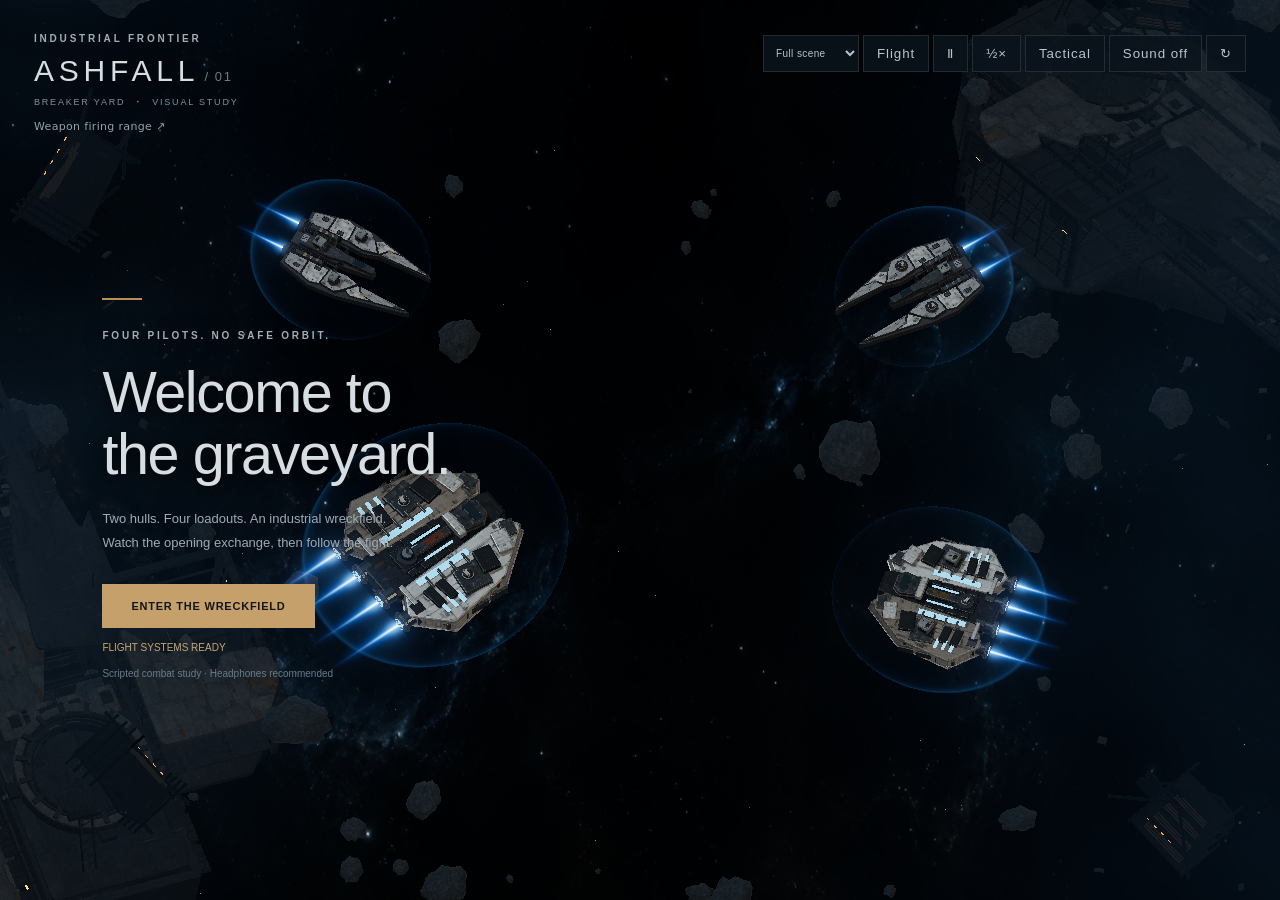
<file: index.html>
<!doctype html>
<html lang="en">
  <head>
    <meta charset="utf-8" />
    <meta name="viewport" content="width=device-width,initial-scale=1" />
    <meta name="theme-color" content="#080e14" />
    <title>Ashfall — Industrial Frontier</title>
    <link rel="stylesheet" href="./style.css" />
    <script type="importmap">
      { "imports": { "three": "./vendor/three.module.js", "three/addons/": "./vendor/addons/" } }
    </script>
  </head>
  <body>
    <main id="stage" aria-label="Live three-dimensional space combat"></main>
    <header class="hud">
      <div class="brand">
        <span class="eyebrow">INDUSTRIAL FRONTIER</span>
        <h1>ASHFALL<span> / 01</span></h1>
        <p>BREAKER YARD <b>·</b> VISUAL STUDY</p>
        <a class="asset-review" href="./weapon-range.html">Weapon firing range ↗</a>
      </div>
      <div class="top-right">
        <div id="clock">00:00 <span>SCENE TIME</span></div>
        <nav aria-label="Scene controls">
          <select id="pass" aria-label="Art pass">
            <option value="all">Full scene</option>
            <option value="environment">Background</option>
            <option value="thrusters">Thrusters</option>
            <option value="shields">Shields</option>
            <option value="armor">Armor / hull</option>
            <option value="weapons">Weapons</option>
          </select>
          <button
            id="flight"
            aria-pressed="false"
            title="Move ships around one another; turn off to hold their positions"
          >
            Flight
          </button>
          <button id="pause" title="Pause or resume · Space" aria-label="Pause">Ⅱ</button>
          <button id="slow" aria-pressed="false">½×</button>
          <button id="camera">Tactical</button>
          <button id="sound" aria-pressed="false">Sound off</button>
          <button id="reset" title="Restart engagement · R">↻</button>
        </nav>
      </div>
    </header>
    <div id="feed" class="hud" aria-live="polite"></div>
    <div id="intro">
      <div class="intro-rule"></div>
      <span class="eyebrow">FOUR PILOTS. NO SAFE ORBIT.</span>
      <h2>Welcome to<br />the graveyard.</h2>
      <p>
        Two hulls. Four loadouts. An industrial wreckfield.<br />Watch the opening exchange, then
        follow the fight.
      </p>
      <button id="begin" disabled>Preparing ships…</button>
      <div id="loading" role="status">Loading flight assets</div>
      <small>Scripted combat study · Headphones recommended</small>
    </div>
    <footer class="hud">
      <div class="roster" id="roster" aria-label="Follow a pilot"></div>
      <div class="footer-line">
        <span id="engagement">AUTONOMOUS FLIGHT / ALL VS ALL</span
        ><span>SCROLL TO ZOOM <i>·</i> SPACE PAUSE <i>·</i> C CAMERA <i>·</i> H HIDE UI</span>
      </div>
    </footer>
    <div id="error" role="alert" hidden></div>
    <script type="module" src="./main.js?v=flight-20260907"></script>
  </body>
</html>
</file>
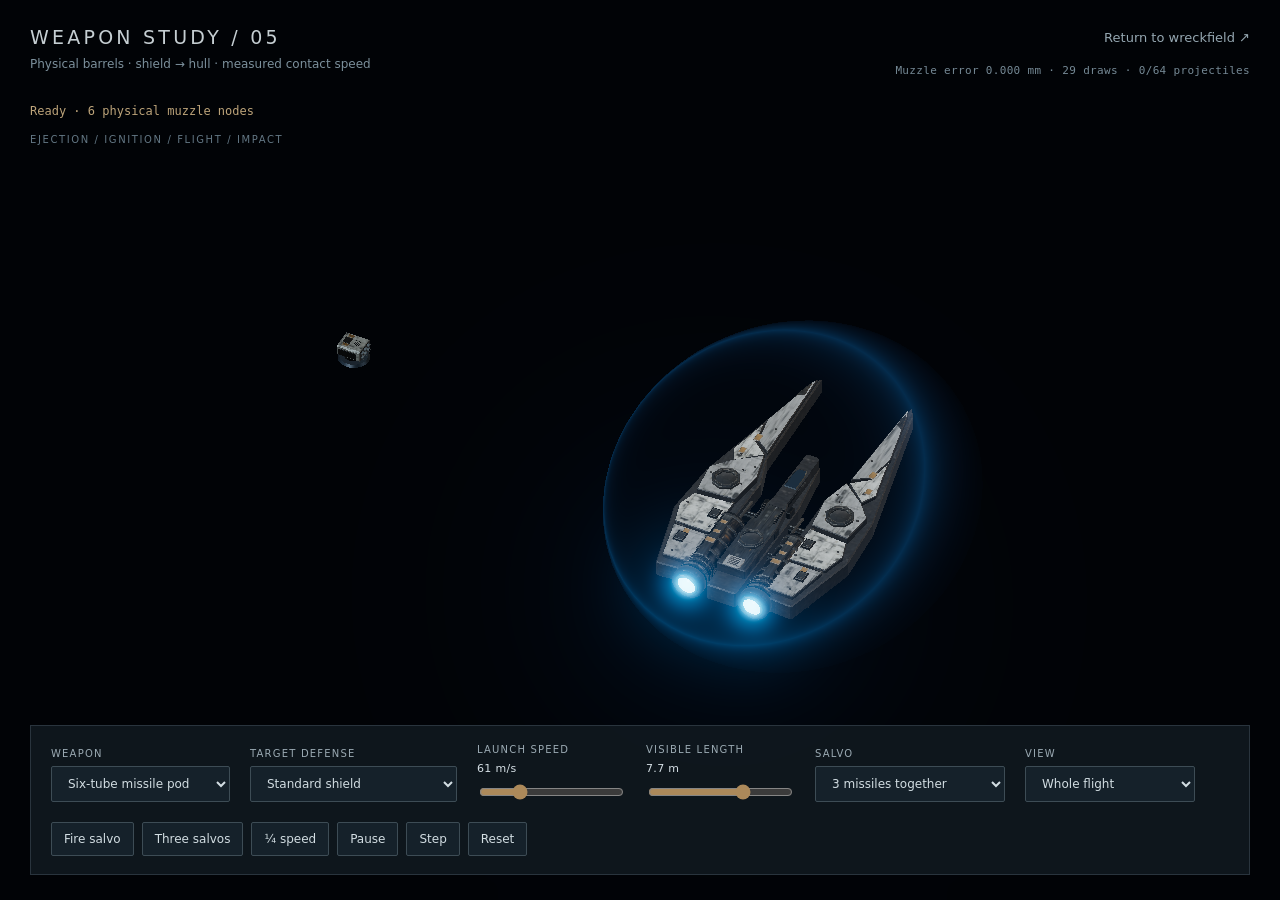
<file: weapon-range.html>
<!doctype html>
<html lang="en">
  <head>
    <meta charset="utf-8" />
    <meta name="viewport" content="width=device-width,initial-scale=1" />
    <title>Ashfall / weapon range</title>
    <script type="importmap">
      { "imports": { "three": "./vendor/three.module.js", "three/addons/": "./vendor/addons/" } }
    </script>
    <style>
      * {
        box-sizing: border-box;
      }
      body {
        margin: 0;
        background: #091016;
        color: #c5ced2;
        font:
          13px system-ui,
          sans-serif;
        overflow: hidden;
      }
      canvas {
        display: block;
      }
      header {
        position: absolute;
        top: 26px;
        left: 30px;
        pointer-events: none;
      }
      h1 {
        font-size: 19px;
        letter-spacing: 0.17em;
        font-weight: 500;
        margin: 0 0 9px;
      }
      header p {
        color: #7c909c;
        margin: 0;
        font-size: 12px;
      }
      .back {
        position: absolute;
        right: 30px;
        top: 30px;
        color: #95a7b1;
        text-decoration: none;
      }
      .panel {
        position: absolute;
        bottom: 25px;
        left: 30px;
        right: 30px;
        padding: 18px 20px;
        background: #10191fea;
        border: 1px solid #29343d;
        display: flex;
        gap: 20px;
        align-items: end;
        flex-wrap: wrap;
      }
      .field {
        display: grid;
        gap: 7px;
        font-size: 10px;
        text-transform: uppercase;
        letter-spacing: 0.12em;
        color: #9baab3;
      }
      .field select {
        min-width: 170px;
      }
      select,
      button {
        font: 12px system-ui;
        border: 1px solid #3d4c55;
        background: #15212a;
        color: #d2dde2;
        border-radius: 2px;
        padding: 9px 12px;
      }
      button {
        cursor: pointer;
      }
      button:hover {
        background: #283a47;
      }
      button[aria-pressed='true'] {
        border-color: #bc955f;
      }
      .field input {
        width: 145px;
        accent-color: #ac895a;
      }
      output {
        color: #d5dfe5;
        font-size: 11px;
        letter-spacing: 0.03em;
        text-transform: none;
      }
      .controls {
        display: flex;
        gap: 8px;
      }
      #event {
        position: absolute;
        left: 30px;
        top: 104px;
        color: #bda47a;
        font: 12px monospace;
      }
      #metrics {
        position: absolute;
        right: 30px;
        top: 64px;
        color: #758995;
        font: 11px monospace;
      }
      #error {
        position: absolute;
        top: 40%;
        left: 20%;
        right: 20%;
        color: #e8a895;
      }
      #stages {
        position: absolute;
        left: 30px;
        top: 134px;
        color: #637784;
        font-size: 10px;
        letter-spacing: 0.16em;
      }
      #stages b {
        color: #e1c7a0;
        font-weight: 500;
      }
      @media (max-width: 700px) {
        .panel {
          left: 12px;
          right: 12px;
          bottom: 12px;
          gap: 12px;
          padding: 12px;
        }
        .field input {
          width: 110px;
        }
        header {
          left: 18px;
          top: 18px;
        }
        h1 {
          font-size: 15px;
        }
        .back {
          right: 18px;
          top: 18px;
        }
        #event,
        #stages {
          left: 18px;
        }
        #metrics {
          top: 80px;
          right: 18px;
        }
      }
    </style>
  </head>
  <body>
    <header>
      <h1>WEAPON STUDY / 05</h1>
      <p>Physical barrels · shield → hull · measured contact speed</p>
    </header>
    <a class="back" href="./">Return to wreckfield ↗</a>
    <div id="event">Preparing physical muzzle nodes…</div>
    <div id="stages"></div>
    <output id="metrics"></output>
    <output
      id="contact-speed"
      style="position: absolute; right: 30px; top: 86px; color: #bda47a; font: 11px monospace"
    ></output>
    <div class="panel">
      <label class="field"
        >Weapon<select id="weapon">
          <option value="missile">Six-tube missile pod</option>
          <option value="cannon">SC-200 compact quad</option>
          <option value="cannon-twin">SC-200 compact twin</option>
          <option value="pulse">Twin pulse emitter</option>
          <option value="rail">Twin railgun</option>
        </select></label
      >
      <label class="field"
        >Target defense<select id="defense">
          <option value="shield">Standard shield</option>
          <option value="hardened">EM / thermal hardened</option>
          <option value="weak">Shield at 1% strength</option>
          <option value="hull">Shield down · exposed hull</option>
        </select></label
      >
      <label class="field"
        >Launch speed<output id="speed-value"></output
        ><input id="speed" aria-label="Launch speed" type="range" min="20" max="180" step="1"
      /></label>
      <label class="field"
        >Visible length<output id="length-value"></output
        ><input id="length" aria-label="Visible length" type="range" min="3" max="10" step=".1"
      /></label>
      <label class="field"
        >Salvo<select id="salvo">
          <option value="3">3 missiles together</option>
          <option value="6">6 missiles together</option>
          <option value="2">2 missiles together</option>
          <option value="1">Single missile</option>
          <option value="ripple">6 missiles · timed ripple</option>
          <option value="all">All barrels together</option>
        </select></label
      >
      <label class="field"
        >View<select id="view">
          <option value="range">Whole flight</option>
          <option value="launch">Muzzle close-up</option>
          <option value="impact">Impact close-up</option>
        </select></label
      >
      <div class="controls">
        <button id="fire" disabled>Fire salvo</button
        ><button id="volley" disabled>Three salvos</button
        ><button id="slow" aria-pressed="false">¼ speed</button><button id="pause">Pause</button
        ><button id="step" disabled>Step</button><button id="reset">Reset</button>
      </div>
    </div>
    <div id="error" hidden></div>
    <script type="module" src="./weapon-range.js"></script>
  </body>
</html>
</file>
<file: style.css>
@import url('data:text/css,');
:root{color-scheme:dark;font-family:Inter,Arial,sans-serif;color:#d6dee2;background:#080e14}*{box-sizing:border-box}body{margin:0;overflow:hidden}canvas{display:block;width:100%;height:100%}#stage{position:fixed;inset:0}header{position:absolute;top:28px;left:34px;right:34px;display:flex;justify-content:space-between;pointer-events:none}.eyebrow{font-size:10px;letter-spacing:.28em;color:#9faeb7;font-weight:600}h1{font-size:30px;letter-spacing:.16em;font-weight:500;margin:8px 0}h1 span{font-size:13px;letter-spacing:.12em;color:#6c7d88}header p{font-size:9px;letter-spacing:.2em;color:#7e919e}header b{color:#bd9158;margin:0 7px}.top-right{text-align:right;pointer-events:auto}#clock{font:23px ui-monospace,monospace;letter-spacing:.08em;margin-bottom:15px}#clock span{font-size:8px;color:#6e8594;margin-left:10px;letter-spacing:.15em}nav{display:flex;gap:4px}button{font:10px inherit;letter-spacing:.07em;color:#b7c4cb;border:1px solid #53616e55;background:#0b141ce0;padding:10px 13px;cursor:pointer;transition:background .15s,border-color .15s}button:hover{background:#253039;border-color:#a0b0b8}button:focus-visible{outline:2px solid #e0b77e;outline-offset:3px}button[aria-pressed=true]{background:#33434c;border-color:#8c9fa9}button:disabled{opacity:.5;cursor:wait}#intro{position:absolute;left:8%;top:30%;padding:28px 32px 28px 0;text-shadow:0 2px 20px #000}#intro:before{content:"";position:absolute;inset:-70px -140px -70px -160px;background:radial-gradient(ellipse,#080e14ee 10%,#080e14b0 45%,transparent 70%);z-index:-1}.intro-rule{width:40px;height:2px;background:#bb8d52;margin-bottom:25px}h2{font-size:clamp(34px,4.5vw,65px);font-weight:400;line-height:1.08;letter-spacing:-.025em;margin:18px 0 22px}#intro p{font-size:13px;color:#9cabb5;line-height:1.8}#begin{margin:17px 0 14px;padding:16px 29px;background:#c6a06a;color:#10171c;font-weight:600;font-size:11px;text-transform:uppercase;border:0}#begin:hover{background:#e0bf8e}#loading{font-size:10px;color:#c3a675;margin-bottom:10px}#intro small{font-size:10px;color:#657c8b}footer{position:absolute;bottom:18px;left:34px;right:34px}.roster{display:grid;grid-template-columns:repeat(4,1fr);gap:12px;max-width:960px;margin:0 auto}.pilot{text-align:left;padding:12px 14px;background:linear-gradient(110deg,#101b23ed,#0b131bba);border:1px solid #6b82902e;border-top:2px solid var(--paint);position:relative}.pilot strong{color:#d9e0e4;font-weight:500;letter-spacing:.12em;font-size:12px}.pilot .hull{float:right;color:#80929e;font-size:9px;letter-spacing:.03em}.pilot .role{display:block;font-size:8px;letter-spacing:.13em;color:#8d9da8;margin:7px 0 10px}.meter{display:flex;gap:3px;align-items:center;margin-top:3px}.meter label{font:7px ui-monospace,monospace;width:20px;color:#8c9aa4}.track{height:2px;background:#46586355;flex:1}.fill{height:100%;background:#89b3c5;width:100%}.armor .fill{background:#b4b6a6}.cap .fill{background:#b09161}.pilot .state{font:8px ui-monospace,monospace;color:var(--paint);display:block;margin-top:8px;letter-spacing:.06em}.pilot.selected{border-color:var(--paint);background:#1a252de8}.pilot.dead{opacity:.48}.footer-line{display:flex;justify-content:space-between;font:8px ui-monospace,monospace;letter-spacing:.1em;color:#6c8595;margin-top:16px}.footer-line i{margin:0 10px;color:#a37f51}#feed{position:absolute;right:35px;top:145px;text-align:right;font:9px ui-monospace,monospace;color:#a6b5bf;line-height:1.8;max-width:290px;pointer-events:none}#error{position:absolute;top:40%;left:20%;right:20%;background:#331c1c;padding:30px;white-space:pre-wrap}.clean .hud{display:none}body:not(.started) footer{opacity:.6}body.started #intro{display:none}@media(max-width:700px){header{left:16px;right:16px;top:16px}h1{font-size:22px}header p,.footer-line span:last-child,#feed{display:none}nav{flex-wrap:wrap;max-width:210px;justify-content:flex-end}button{padding:9px;font-size:9px}footer{left:12px;right:12px;bottom:12px}.roster{gap:5px}.pilot{padding:9px 6px}.pilot .hull{display:none}.pilot strong{font-size:10px}.pilot .role{font-size:6px;min-height:15px}.pilot .state{font-size:6px}#intro{left:8%;top:27%}.top-right #clock{font-size:17px}}
/* Art review keeps the frame available to the scene. */
.roster{max-width:860px}.pilot .meter,.pilot .state{display:none}.pilot{padding:9px 12px;background:#0b131b88}.pilot .role{margin-bottom:0}.footer-line{margin-top:10px}#clock,#feed{display:none}.top-right{padding-top:7px}body:not(.started) footer{display:none}

nav select{font:10px Arial,sans-serif;letter-spacing:.04em;color:#b7c4cb;border:1px solid #53616e55;background:#0b141ce0;padding:8px;max-width:108px}nav select:focus-visible{outline:2px solid #e0b77e;outline-offset:3px}

.asset-review{display:inline-block;color:#91a3ae;font:11px system-ui,sans-serif;letter-spacing:.03em;text-decoration:none;margin-top:4px;pointer-events:auto}.asset-review:hover{color:#e4edf2}
</file>
